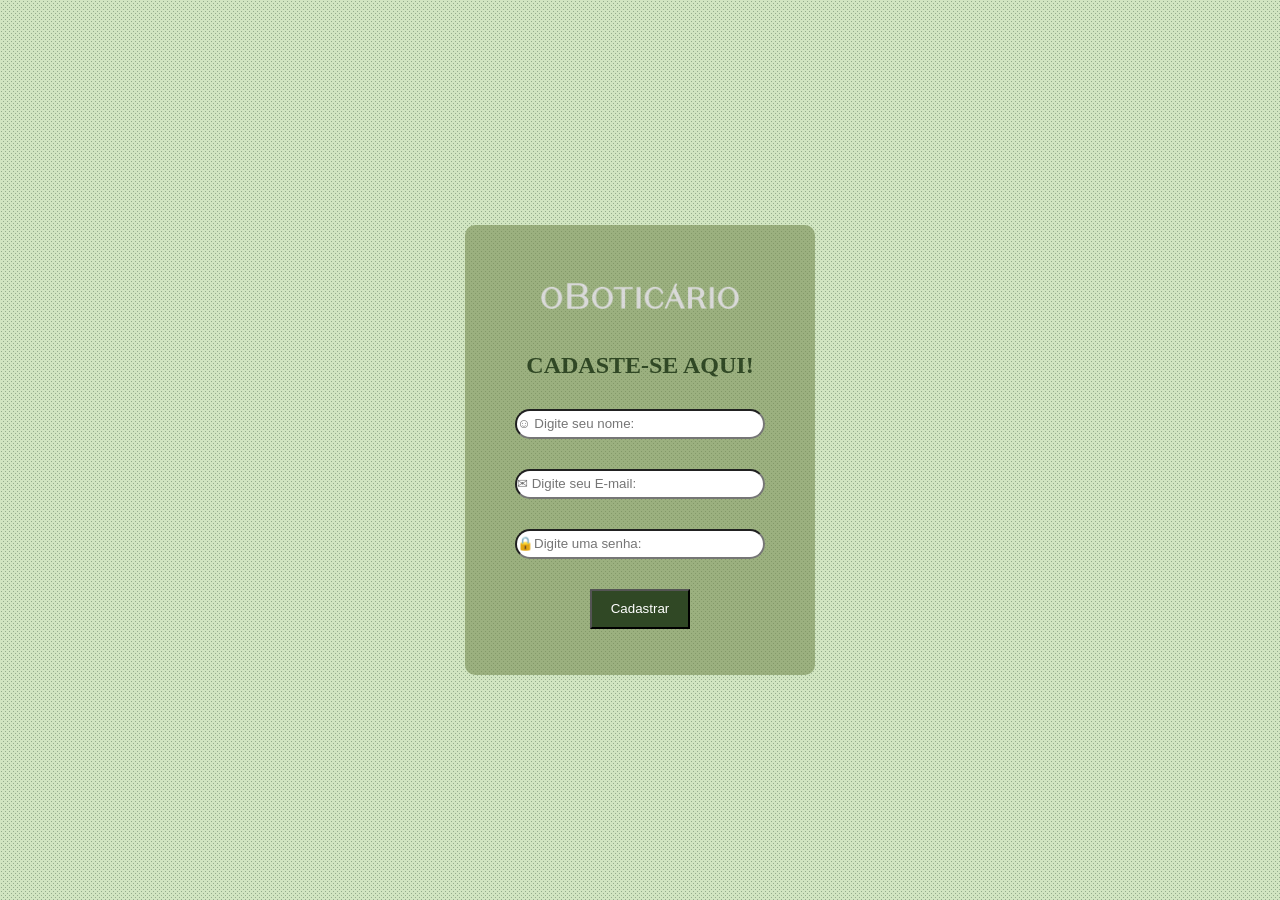
<file: index.html>
<!DOCTYPE html>
<html lang="pt-BR">
<head>
    <meta charset="UTF-8">
    <meta name="viewport" content="width=device-width, initial-scale=1.0">
    <link rel="stylesheet" href="cadastro.css">
    <title>O boticario</title>
</head>
<body>

    <div class="cadastro">
        <img src="ecomerce/imagens/logoobotiBranco.png" alt="">
        <h2>CADASTE-SE AQUI!</h2>
        <input type="text" name="" id="nome" placeholder="☺ Digite seu nome:">
        <input type="email" name="" id="email" placeholder="✉ Digite seu E-mail:">
        <input type="password" name="" id="senha" placeholder="🔒Digite uma senha:">

        <button onclick="salvar()" id="salvarNome">Cadastrar</button>
    </div>





    <script src="cadastro.js"></script>
</body>
</html>
</file>
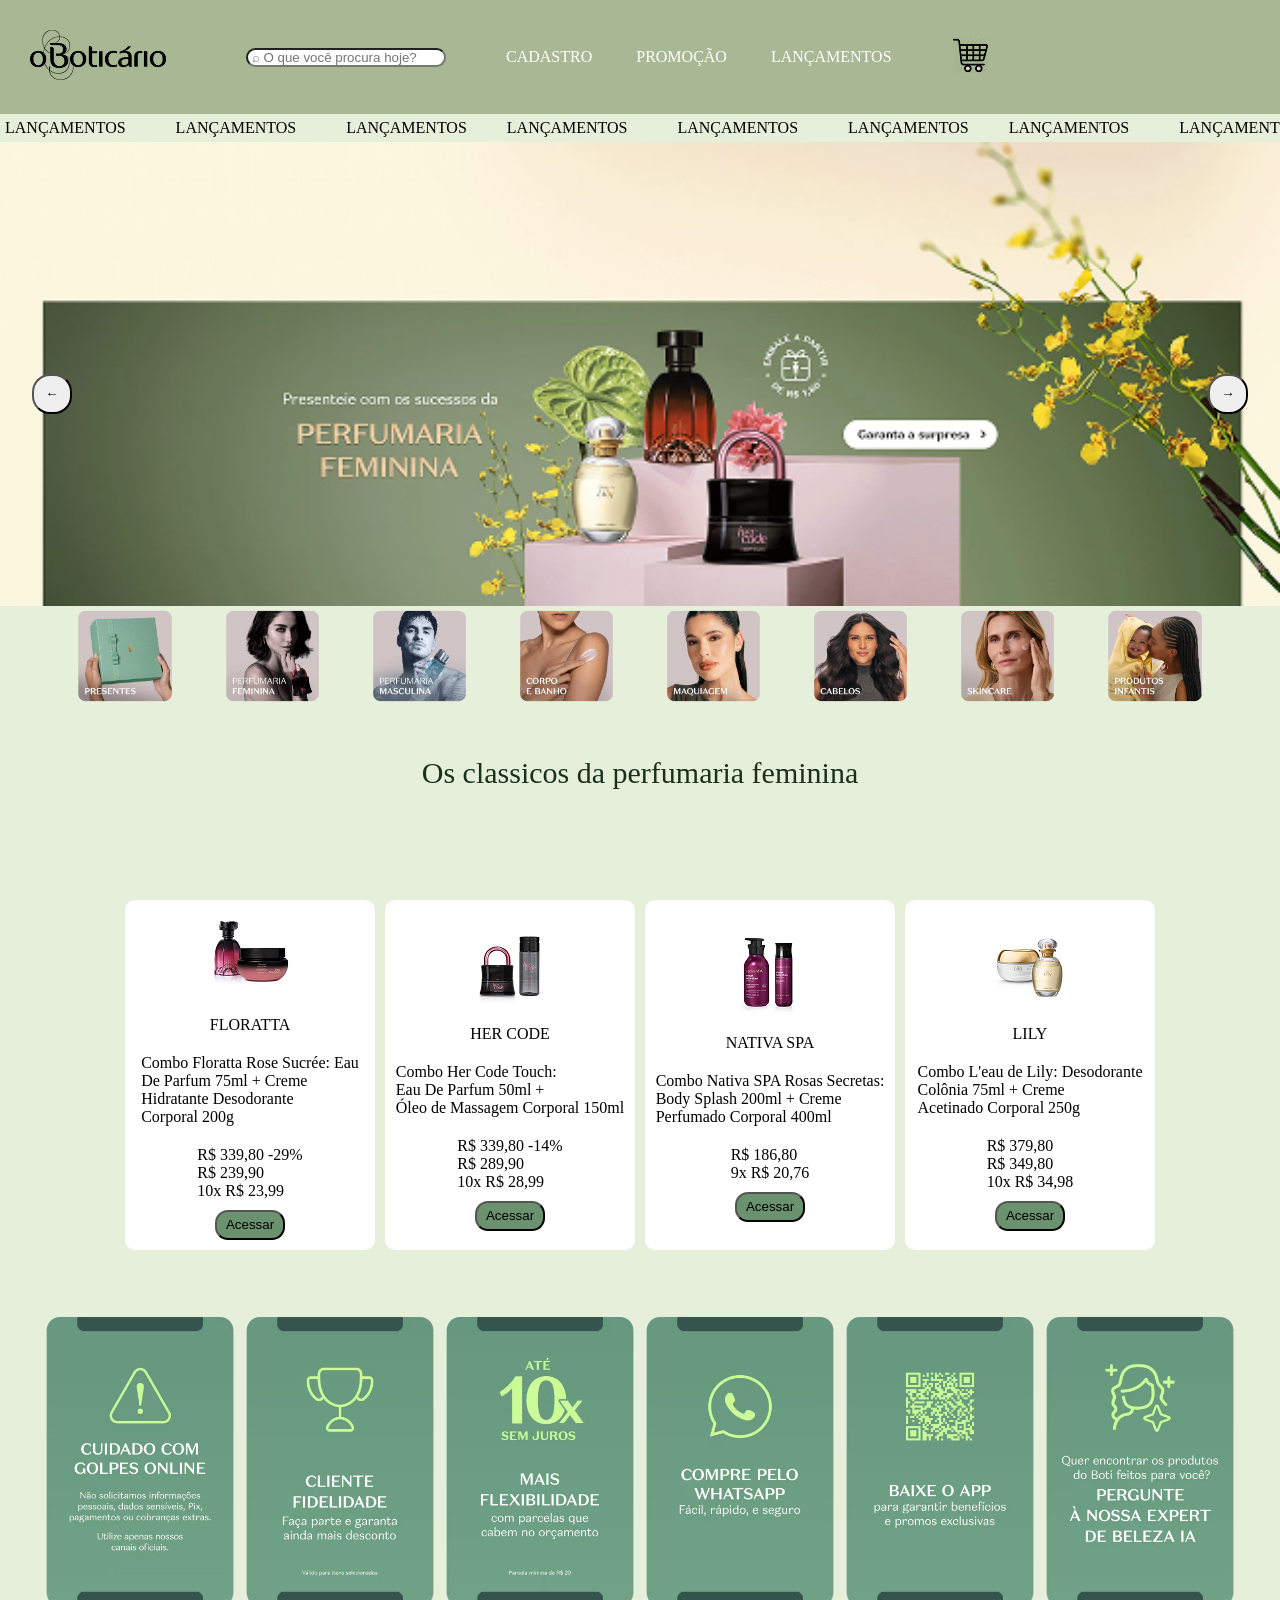
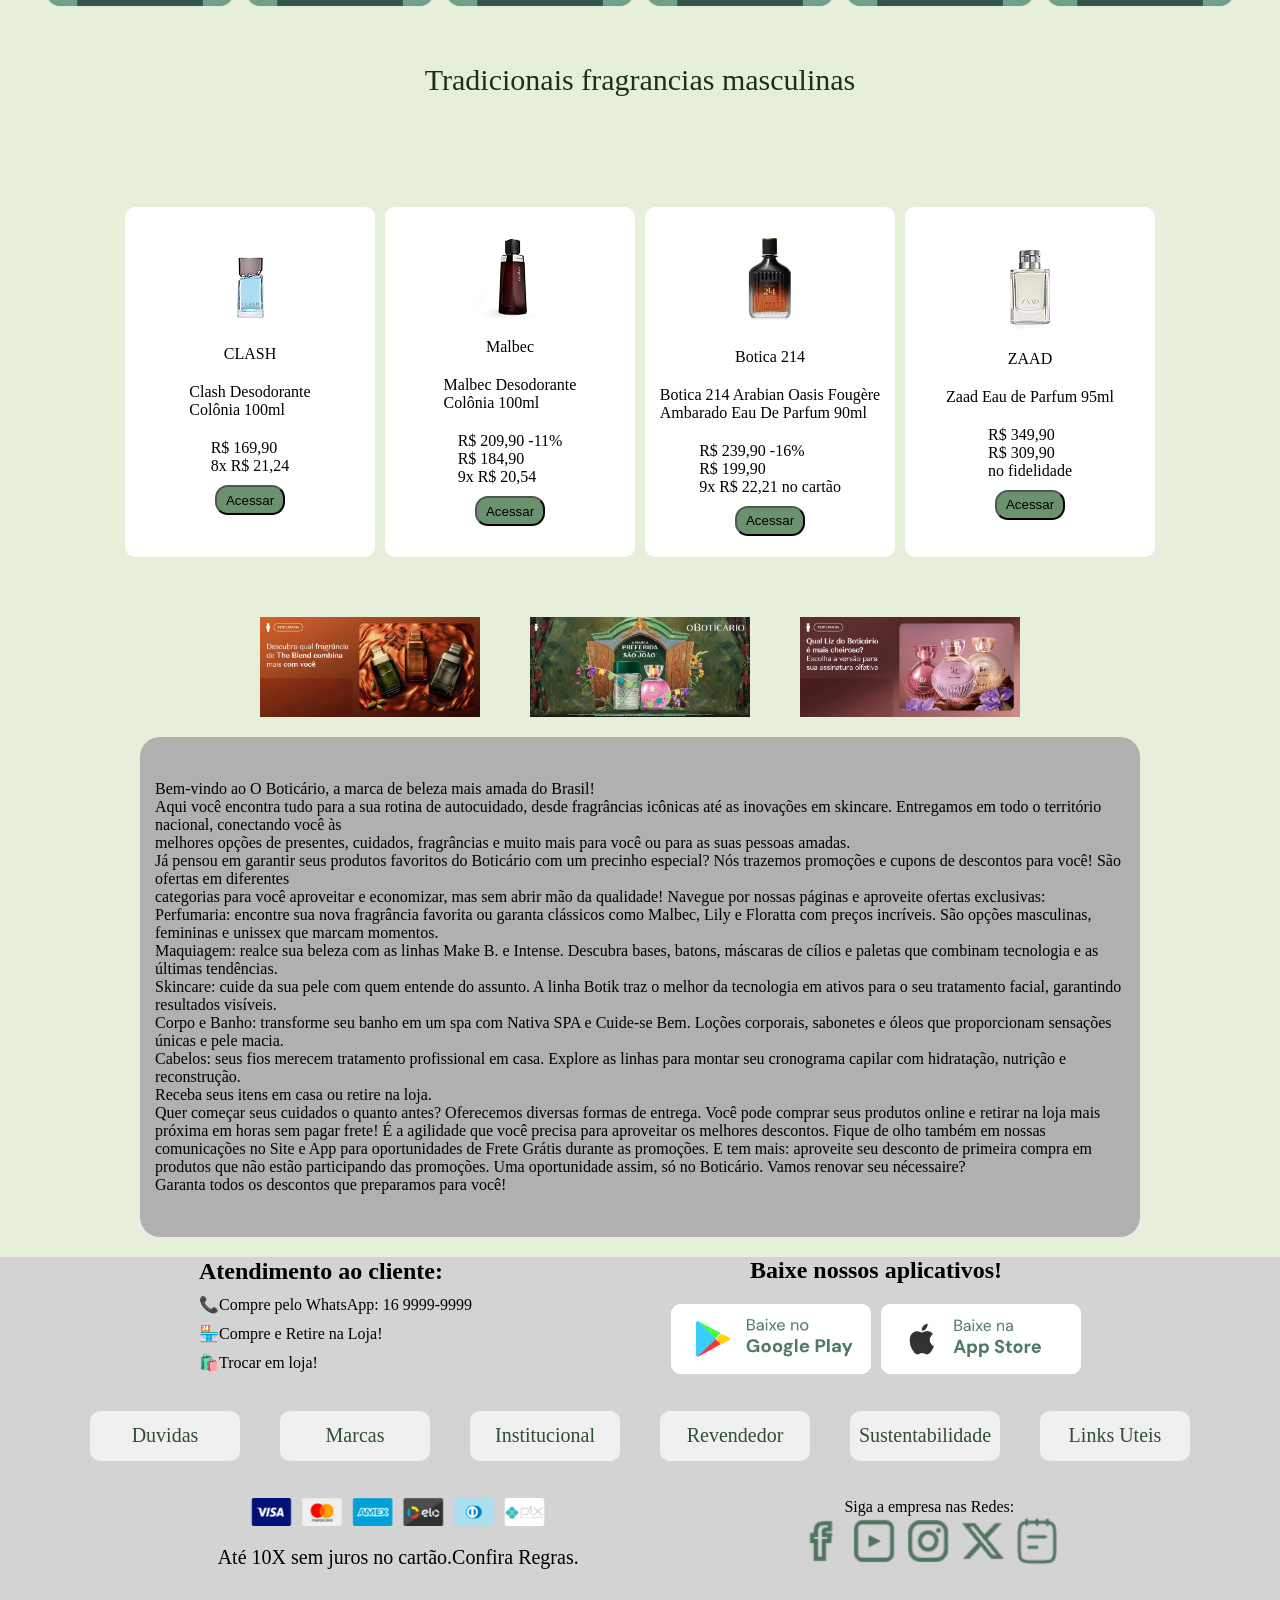
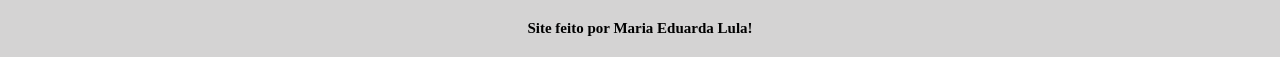
<file: ecomerce/principal.html>
<!DOCTYPE html>
<html lang="pt-BR">

<head>
    <meta charset="UTF-8">
    <meta name="viewport" content="width=device-width, initial-scale=1.0">
    <link rel="stylesheet" href="style.css">
    <title>OBOTICARIO</title>
</head>

<body>
    <header>
        <nav class="geral">
            <div class="logo">
                <img src="imagens/o-boticario-logo-4 1.png" alt="">
            </div>
            <div>
            </div>
            <div class="pesquisa">
                <input type="text" name="" id="" placeholder=" ⌕ O que você procura hoje?">
            </div>
            <div class="menu">
                <a href="../cadastro.html">CADASTRO</a>
                <a href="">PROMOÇÃO</a>
                <a href="">LANÇAMENTOS</a>
            </div>
            <div class="carrinho">
                <a href="">
                    <img src="imagens/carrinho-de-compras-icon-svg-download-png-10876703 5.png">
                </a>
            </div>
            <p id="nome"></p>
        </nav>

    </header>

    <main class="tudo">
        <div class="containerTexto">
            <div class="movimentar">


                <div class="lancamentos">

                    <span>LANÇAMENTOS</span>
                    <span>LANÇAMENTOS</span>
                    <span>LANÇAMENTOS</span>


                </div>
                <div class="lancamentos">
                    <span>LANÇAMENTOS</span>
                    <span>LANÇAMENTOS</span>
                    <span>LANÇAMENTOS</span>

                </div>
                <div class="lancamentos">
                    <span>LANÇAMENTOS</span>
                    <span>LANÇAMENTOS</span>
                    <span>LANÇAMENTOS</span>

                </div>
                <div class="lancamentos">
                    <span>LANÇAMENTOS</span>
                    <span>LANÇAMENTOS</span>
                    <span>LANÇAMENTOS</span>

                </div>
            </div>

        </div>
        <div class="carrossel">
            <img src="imagens/image 3.png" alt="" id="propaganda1">
            <div class="botoes1">
                <button onclick="anteriorA()">←</button>
                <button onclick="proximoA()">→</button>
            </div>
        </div>
        <div class="quadros">
            <img src="imagens/image 43.png" alt="">
            <img src="imagens/image 41.png" alt="">
            <img src="imagens/image 42.png" alt="">
            <img src="imagens/image 44.png" alt="">
            <img src="imagens/image 45.png" alt="">
            <img src="imagens/image 46.png" alt="">
            <img src="imagens/image 47.png" alt="">
            <img src="imagens/image 48.png" alt="">
        </div>
        <div class="mensagem">
            <p>Os classicos da perfumaria feminina</p>
        </div>
        <div class="cards1">
            <div class="card">
                <img src="imagens/Floratta 1.png" alt="">
                <p>FLORATTA</p>
                <p>Combo Floratta Rose Sucrée: Eau <br> De Parfum 75ml + Creme <br> Hidratante Desodorante <br>
                    Corporal 200g</p>
                <p>R$ 339,80 -29% <br>
                    R$ 239,90 <br>
                    10x R$ 23,99</p>
                <a href="indexP2.html"><button>Acessar</button></a>
            </div>
            <div class="card">
                <img src="imagens/image 1.png" alt="">
                <p>HER CODE</p>
                <p>Combo Her Code Touch: <br> Eau De Parfum 50ml + <br> Óleo de Massagem Corporal 150ml</p>
                <p>R$ 339,80 -14% <br>
                    R$ 289,90 <br>
                    10x R$ 28,99
                </p>
                <a href=""><button>Acessar</button></a>
            </div>
            <div class="card">
                <img src="imagens/image 2.png" alt="">
                <p>NATIVA SPA </p>
                <p>Combo Nativa SPA Rosas Secretas: <br> Body Splash 200ml + Creme <br> Perfumado Corporal 400ml</p>
                <p>R$ 186,80 <br>
                    9x R$ 20,76 </p>
                <a href=""><button>Acessar</button></a>
            </div>
            <div class="card">
                <img src="imagens/image 24.png" alt="">
                <p>LILY</p>
                <p>Combo L'eau de Lily: Desodorante <br> Colônia 75ml + Creme <br> Acetinado Corporal 250g</p>
                <p>R$ 379,80 <br> R$ 349,80 <br> 10x R$ 34,98</p>
                <a href=""><button>Acessar</button></a>
            </div>
        </div>
        <div class="cards3">
            <img src="imagens/image 35.png" alt="">
            <img src="imagens/image 36.png" alt="">
            <img src="imagens/image 37.png" alt="">
            <img src="imagens/image 38.png" alt="">
            <img src="imagens/image 39.png" alt="">
            <img src="imagens/image 40.png" alt="">
        </div>
        </div>
        <div class="mensagem">
            <p>Tradicionais fragrancias masculinas</p>
        </div>
        <div class="cardsTeste">
            <div class="card">
                <img src="imagens/image 5.png" alt="">
                <p>CLASH</p>
                <p>Clash Desodorante <br> Colônia 100ml</p>
                <p>R$ 169,90 <br>
                    8x R$ 21,24</p>
                <a href=""><button>Acessar</button></a>

            </div>
            <div class="card">
                <img src="imagens/image 6.png" alt="">
                <p>Malbec</p>
                <p>Malbec Desodorante <br> Colônia 100ml</p>
                <p>R$ 209,90 -11% <br>
                    R$ 184,90 <br>
                    9x R$ 20,54</p>
                <a href=""><button>Acessar</button></a>

            </div>
            <div class="card">
                <img src="imagens/image.7.avif" alt="">
                <p>Botica 214</p>
                <p>Botica 214 Arabian Oasis Fougère <br> Ambarado Eau De Parfum 90ml</p>
                <p>R$ 239,90 -16% <br>
                    R$ 199,90 <br>
                    9x R$ 22,21 no cartão</p>
                <a href=""><button>Acessar</button></a>

            </div>
            <div class="card">
                <img src="imagens/image 22.png" alt="">
                <p>ZAAD</p>
                <p>Zaad Eau de Parfum 95ml</p>
                <p> R$ 349,90 <br> R$ 309,90 <br> no fidelidade
                </p>
                <a href=""><button>Acessar</button></a>

            </div>
        </div>
        <div class="cards4">
            <img src="imagens/image 49.png" alt="">
            <img src="imagens/image 50.png" alt="">
            <img src="imagens/image 51.png" alt="">
        </div>
        <section class="texto">
            <p>Bem-vindo ao O Boticário, a marca de beleza mais amada do Brasil! <br> Aqui você encontra tudo para
                a sua rotina de autocuidado, desde fragrâncias icônicas até as inovações em skincare. Entregamos em
                todo o território nacional, conectando você às
                <br> melhores opções de presentes, cuidados, fragrâncias e muito mais para você ou para as suas
                pessoas amadas. <br>
                Já pensou em garantir seus produtos favoritos do Boticário com um precinho especial? Nós trazemos
                promoções e cupons de descontos para você! São ofertas em diferentes <br>
                categorias para você aproveitar e economizar, mas sem abrir mão da qualidade! Navegue por nossas
                páginas e aproveite ofertas exclusivas: <br>
                Perfumaria: encontre sua nova fragrância favorita ou garanta clássicos como Malbec, Lily e Floratta
                com preços incríveis. São opções masculinas, femininas e unissex que marcam momentos. <br>
                Maquiagem: realce sua beleza com as linhas Make B. e Intense. Descubra bases, batons, máscaras de
                cílios e paletas que combinam tecnologia e as últimas tendências. <br>
                Skincare: cuide da sua pele com quem entende do assunto. A linha Botik traz o melhor da tecnologia
                em ativos para o seu tratamento facial, garantindo resultados visíveis. <br>
                Corpo e Banho: transforme seu banho em um spa com Nativa SPA e Cuide-se Bem. Loções corporais,
                sabonetes e óleos que proporcionam sensações únicas e pele macia. <br>
                Cabelos: seus fios merecem tratamento profissional em casa. Explore as linhas para montar seu
                cronograma capilar com hidratação, nutrição e reconstrução. <br>
                Receba seus itens em casa ou retire na loja. <br>
                Quer começar seus cuidados o quanto antes? Oferecemos diversas formas de entrega. Você pode comprar
                seus produtos online e retirar na loja mais próxima em horas sem pagar frete! É a agilidade que você
                precisa para aproveitar os melhores descontos.
                Fique de olho também em nossas comunicações no Site e App para oportunidades de Frete Grátis durante
                as promoções.
                E tem mais: aproveite seu desconto de primeira compra em produtos que não estão participando das
                promoções. Uma oportunidade assim, só no Boticário. Vamos renovar seu nécessaire? <br>
                Garanta todos os descontos que preparamos para você!

            </p>
        </section>
        <!-- </div> -->
    </main>


    <footer>
    
            <div class="primeiro">
                <div class="atendimento">
                    <h2>Atendimento ao cliente: </h2>
                    <p>📞Compre pelo WhatsApp: 16 9999-9999</p>
                    <p>🏪Compre e Retire na Loja!</p>
                    <p>🛍️Trocar em loja!</p>
                </div>
                <div class="apps">
                    <h2>Baixe nossos aplicativos!</h2>
                    <div class="img">
                        <img src="imagens/image 25.png" alt="">
                        <img src="imagens/image 26.png" alt="">
                    </div>
                </div>
            </div>
            <div class="informacao">
                <p>Duvidas</p>
                <p>Marcas</p>
                <p>Institucional</p>
                <p>Revendedor</p>
                <p>Sustentabilidade</p>
                <p>Links Uteis</p>
            </div>
            <div class="pagamentos">
                <div class="cartao">
                    <img src="imagens/image 27.png" alt="">
                    <P>Até 10X sem juros no cartão.Confira Regras.</P>
                </div>

                <div class="redes">
                    <p>Siga a empresa nas Redes:</p>
                    <img src="imagens/image 28.png" alt="">
                    <img src="imagens/image 29.png" alt="">
                    <img src="imagens/image 30.png" alt="">
                    <img src="imagens/image 31.png" alt="">
                    <img src="imagens/image 32.png" alt="">
                </div>
            </div>
            <div class="creditos">
                <h2>Site feito por Maria Eduarda Lula!</h2>
            </div>
        

    </footer>







    <script src="index.js"></script>
</body>

</html>
</file>
<file: cadastro.css>
*{
    margin: 0;
    padding: 0;
    box-sizing: border-box;
}

body{
    width: 100vw;
    height: 100vh;
    display: flex;
    flex-direction: column;
    align-items: center;
    justify-content: center;
    background-color: #DFDBE5;
    background-color: #d1e5c1;
    background-image: url("data:image/svg+xml,%3Csvg xmlns='http://www.w3.org/2000/svg' width='4' height='4' viewBox='0 0 4 4'%3E%3Cpath fill='%2339583c' fill-opacity='0.4' d='M1 3h1v1H1V3zm2-2h1v1H3V1z'%3E%3C/path%3E%3C/svg%3E");
}

.cadastro{
    display: flex;
    flex-direction: column;
    align-items: center;
    justify-content: center;
    gap: 30px;
    height: 450px;
    width: 350px;
    background-color: rgba(120, 141, 83, 0.598);
    border-radius: 10px;
    transition: 0.7s ease;
}

.cadastro input{
    height: 30px;
    width: 250px;
    border-radius: 20px;
}

.cadastro button{
    height: 40px;
    width: 100px;
    background-color: rgb(48, 72, 37); 
    color: white;
}


.cadastro img{
    height: 50px;
}

.cadastro h2{
    color: rgb(48, 72, 37);
}

.cadastro:hover{
    transform: scale(1.04);
}
</file>
<file: ecomerce/style.css>
* {
    margin: 0;
    padding: 0;
    box-sizing: border-box;
}

body {
    min-height: 100vh;
}

header {
    display: flex;
    background-color: #a8b794;
    flex-direction: column;
    justify-content: center;
    padding: 30px;
}

.geral {
    display: flex;
    /* justify-content: center; */
    gap: 40px;
    align-items: center;
    flex-wrap: wrap;

}

.geral input {
    max-height: 30px;
    max-width: 200px;
    border-radius: 20px;
}

.pesquisa input {
    width: 400px;
}

.menu a {
    color: white;
    padding: 20px;
    gap: 50px;
    text-decoration: none;
}

.menu a:hover {
    color: black;
    transform: scale(1.2);
}

.containerTexto {
    display: flex;
    overflow: hidden;
    padding: 5px;
    width: 100%;

}

.movimentar {
    display: flex;
    will-change: transform;
    animation: movimentar 10s linear infinite;
    width: max-content;
    gap: 40px;
}

@keyframes movimentar {
    0% {
        transform: translateX(0);
    }

    100% {
        transform: translateX(-33.3333%);
    }
}


.lancamentos {
    display: flex;
    gap: 50px;
}


.tudo {
    width: 100%;
    display: flex;
    flex-direction: column;
    justify-content: center;
    align-items: center;
    background-color: #E6EFDA;
}

.carrossel {
    width: 100%;
    position: relative;

    display: flex;
    justify-content: center;

}

.botoes1 {
    width: 95%;
    position: absolute;
    top: 50%;
    display: flex;
    justify-content: space-between;


}

.botoes1 button {
    height: 40px;
    width: 40px;
    border-radius: 18px;
}



.carrossel img {
    width: 100%;
    /* object-fit: cover;
    object-position: center; */
    /* padding: 90px; */
}


.quadros {
    display: flex;
    gap: 40px;
    flex-wrap: wrap;
}

.quadros img {
    height: 100px;
}

.mensagem1 p {
    font-size: 30px;
    color: #19301B;
}

.mensagem {
    display: flex;
    flex-direction: column;
    justify-items: center;
    align-items: center;
    padding: 50px;
    color: #19301B;
}

.mensagem p {
    font-size: 30px;
}


.cards1 {
    display: flex;
    align-items: center;
    justify-content: space-around;
    padding: 60px;
    gap: 10px;
    flex-wrap: wrap;
}

.cardsTeste {
    display: flex;
    align-items: center;
    flex-direction: row;
    justify-content: space-around;
    padding: 60px;
    gap: 10px;
    flex-wrap: wrap;
}

.card {
    display: flex;
    flex-direction: column;
    align-items: center;
    justify-content: center;
    background-color: #ffffff;
    border-radius: 10px;
    height: 350px;
    width: 250px;
    text-align: left;
    transition: 0.4s ease-in-out;

}

.card button {
    height: 30px;
    width: 70px;
    background-color: #6b926f;
    border-radius: 13px;
    margin-top: 10px;
}

.card p {
    margin-top: 20px;
}

.card:hover {
    transform: scale(1.02);
    box-shadow: 0px 4px 10px rgb(68, 63, 63);
}

.cardImagem1 img {
    height: 350px;
    width: 200px;
}

.cards3 {
    display: flex;
    justify-content: center;
    align-items: center;
    height: auto;
    width: 200px;
}

.cards3 img {
    width: 100%;
}

.cards4 {
    display: flex;
    gap: 50px;
    max-width: 100%;
    flex-wrap: wrap;
}

.cards4 img {
    height: 100px;
}

.texto {
    display: flex;
    text-align: left;
    margin: 20px;
    height: 500px;
    width: 1000px;
    align-items: center;
    border-radius: 20px;
    padding: 15px;
    background-color: #b1b0b0;
}




footer {
    display: flex;
    flex-direction: column;
    background-color: #d4d3d3;
    justify-content: center;
    align-items: center;
    gap: 30px;
}

.atendimento {
    display: flex;
    flex-direction: column;
}

.pagamentos {
    display: flex;
    flex-direction: column;

}

.pagamentos img {
    height: 30px;
    width: 240px;
    ;
}

.apps img {
    height: 70px;
    width: 200px;
}



.atendimento {
    display: flex;
    flex-direction: column;
    /* width: 400px; */
    gap: 10px;
    justify-content: center;

}

.apps {
    display: flex;
    flex-direction: column;
    gap: 20px;
    /* width: 700px; */
    justify-content: center;
    text-align: center;
}

.apss img {
    display: flex;

}

.apss h2 {
    display: flex;

}

.primeiro {
    display: flex;
    flex-direction: row;
    justify-content: space-evenly;
    width: 100%;
}

.informacao {
    display: flex;
    flex-direction: row;
    gap: 40px;
    font-size: 20px;
    flex-wrap: wrap;
    align-items: center;
    padding: 7px;
}

.informacao p {
    display: flex;
    align-items: center;
    justify-content: center;
    height: 50px;
    width: 150px;
    background-color: #f0f0f0;
    color: #2e5031;
    border-radius: 10px;
}

.redes {
    text-align: center;
}

.redes img {
    height: 50px;
    width: 50px;
}

.pagamentos {
    display: flex;
    flex-direction: row;
    width: 100%;
    justify-content: space-evenly;
}

.creditos {
    display: flex;
    justify-content: center;
    margin: 20px;
    font-size: 10px;
}

.cartao {
    display: flex;
    flex-direction: column;
    font-size: 20px;
    /* margin-left: 40px; */
    gap: 20px;
    justify-content: center;
    align-items: center;
}

.cartao img {
    width: 300px;
    height: auto;

}

.img {
    display: flex;
    gap: 10px;
}

@media (max-width: 768px) {
    header {
        flex-wrap: wrap;
        justify-content: center;
        gap: 20px;
        padding: 20px;
    }

    footer {
        flex-wrap: wrap;
    }

    .cards3 {
        display: grid;
        grid-template-columns: 1fr 1fr 1fr;
        width: 500px;
    }

    .quadros {
        display: grid;
        grid-template-columns: 1fr 1fr 1fr 1fr;
        grid-template-rows: 1fr 1fr;
        margin-top: 20px;
    }

    .informacao {
        display: grid;
        grid-template-columns: 1fr 1fr 1fr;
        grid-template-rows: 1fr 1fr;
        margin-top: 40px;
    }

    .texto {
        height: 700px;
        width: 500px;
    }
}

@media (max-width: 320px) {
    header {
        flex-wrap: wrap;
        justify-content: center;
        align-items: center;

    }

    .menu {
        display: flex;
        flex-direction: column;
    }

    .menu a:hover {
        color: black;
        transform: scale(1.2);
    }

    .quadros {
        display: grid;
        grid-template-columns: 1fr 1fr;
        grid-template-rows: 1fr 1fr 1fr;
    }

    .cards1,
    .cards2 {
        padding: 0;
    }

    .primeiro {
        flex-wrap: wrap;
    }

    .tudo {
        display: flex;
        flex-direction: column;
    }

    .img {
        display: flex;
        flex-direction: column;
        width: 250px;
    }

    .informacao {
        display: flex;
        justify-content: center;
        align-items: center;
        gap: 5px;
    }

    .cards4 {
        display: flex;
        align-items: center;
        justify-content: center;
        gap: 10px;
    }

    .cards3 {
        display: grid;
        gap: 10px;
        margin-top: 20px;
        grid-template-columns: 1fr 1fr 1fr;
        width: 200px;
    }

    .mensagem p {
        font-size: 15px;

    }


    .img img {
        width: 100%;
    }

    .texto {
        font-size: 10px;
        padding: 5px;
        margin: 10px;
    }

    .pagamentos {
        display: flex;
        flex-direction: column;
    }

    .texto {
        height: 630px;
        width: 200px;
    }



}
</file>
